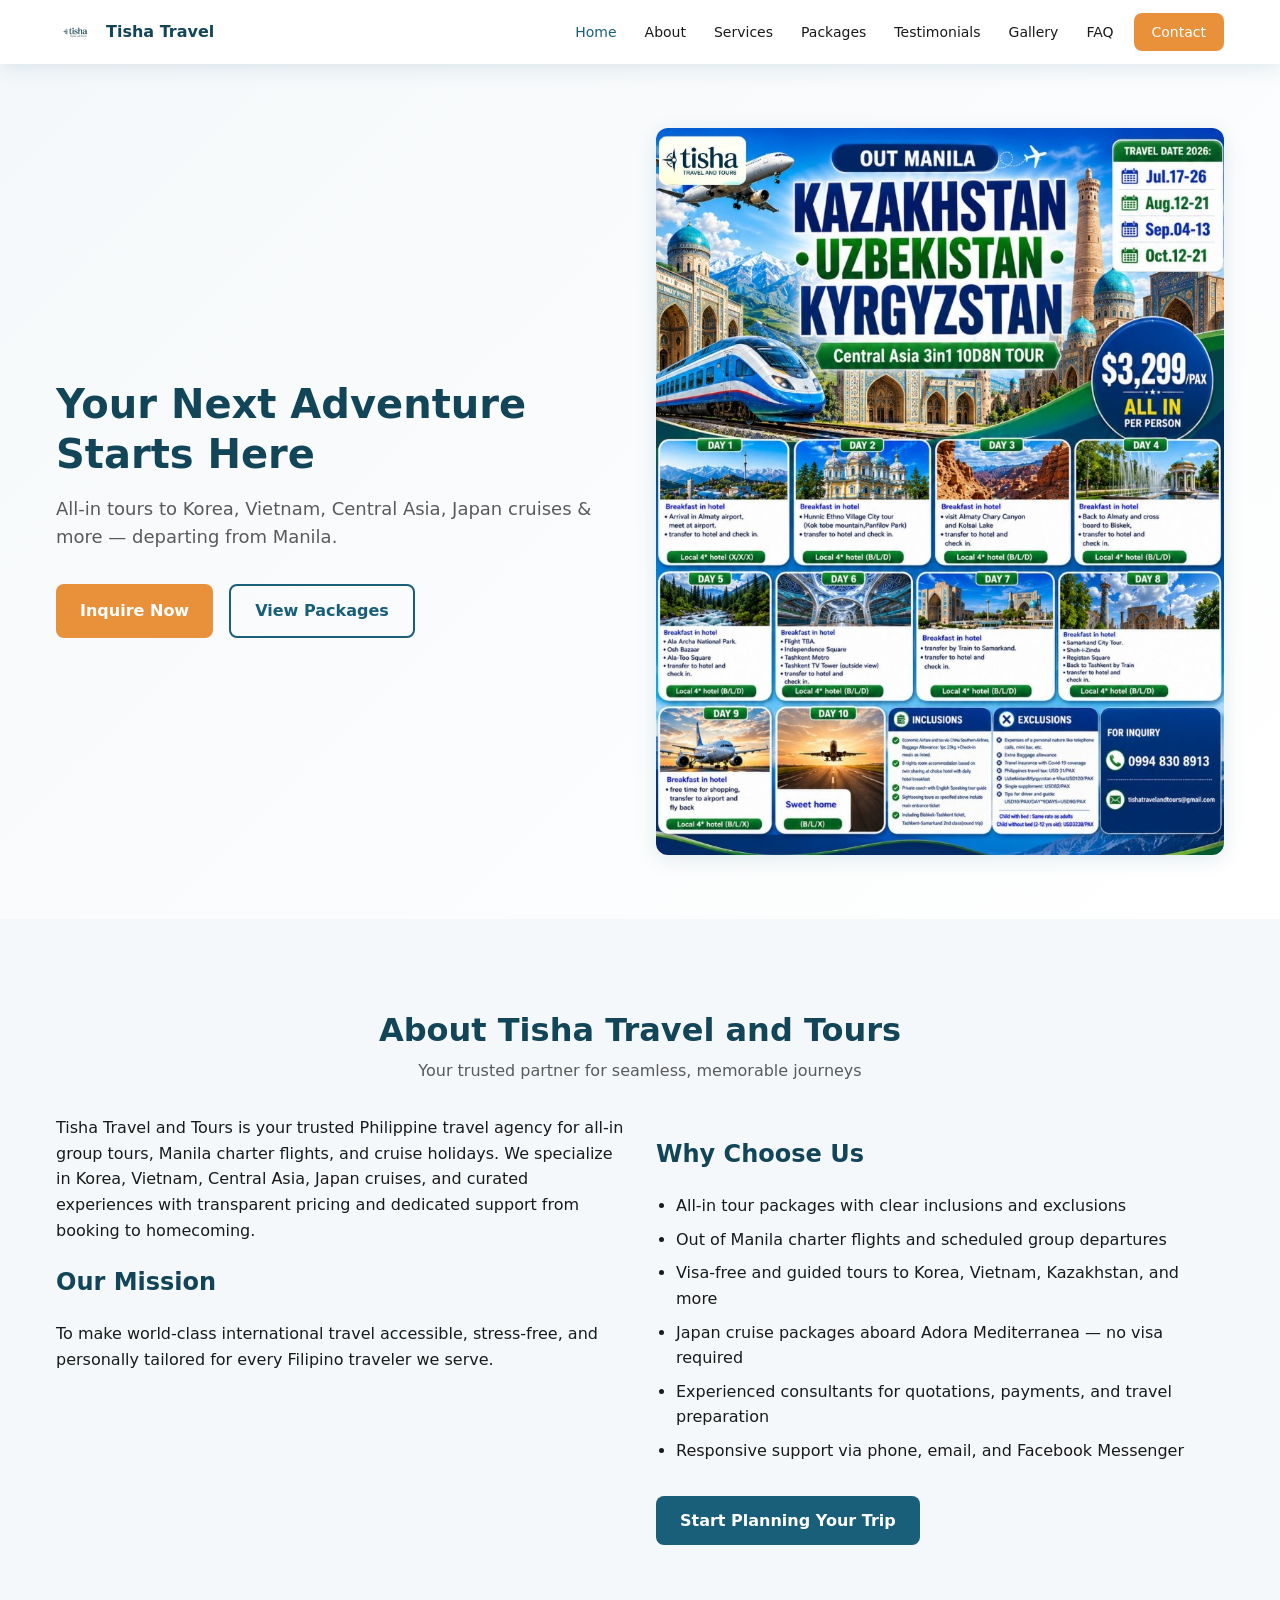
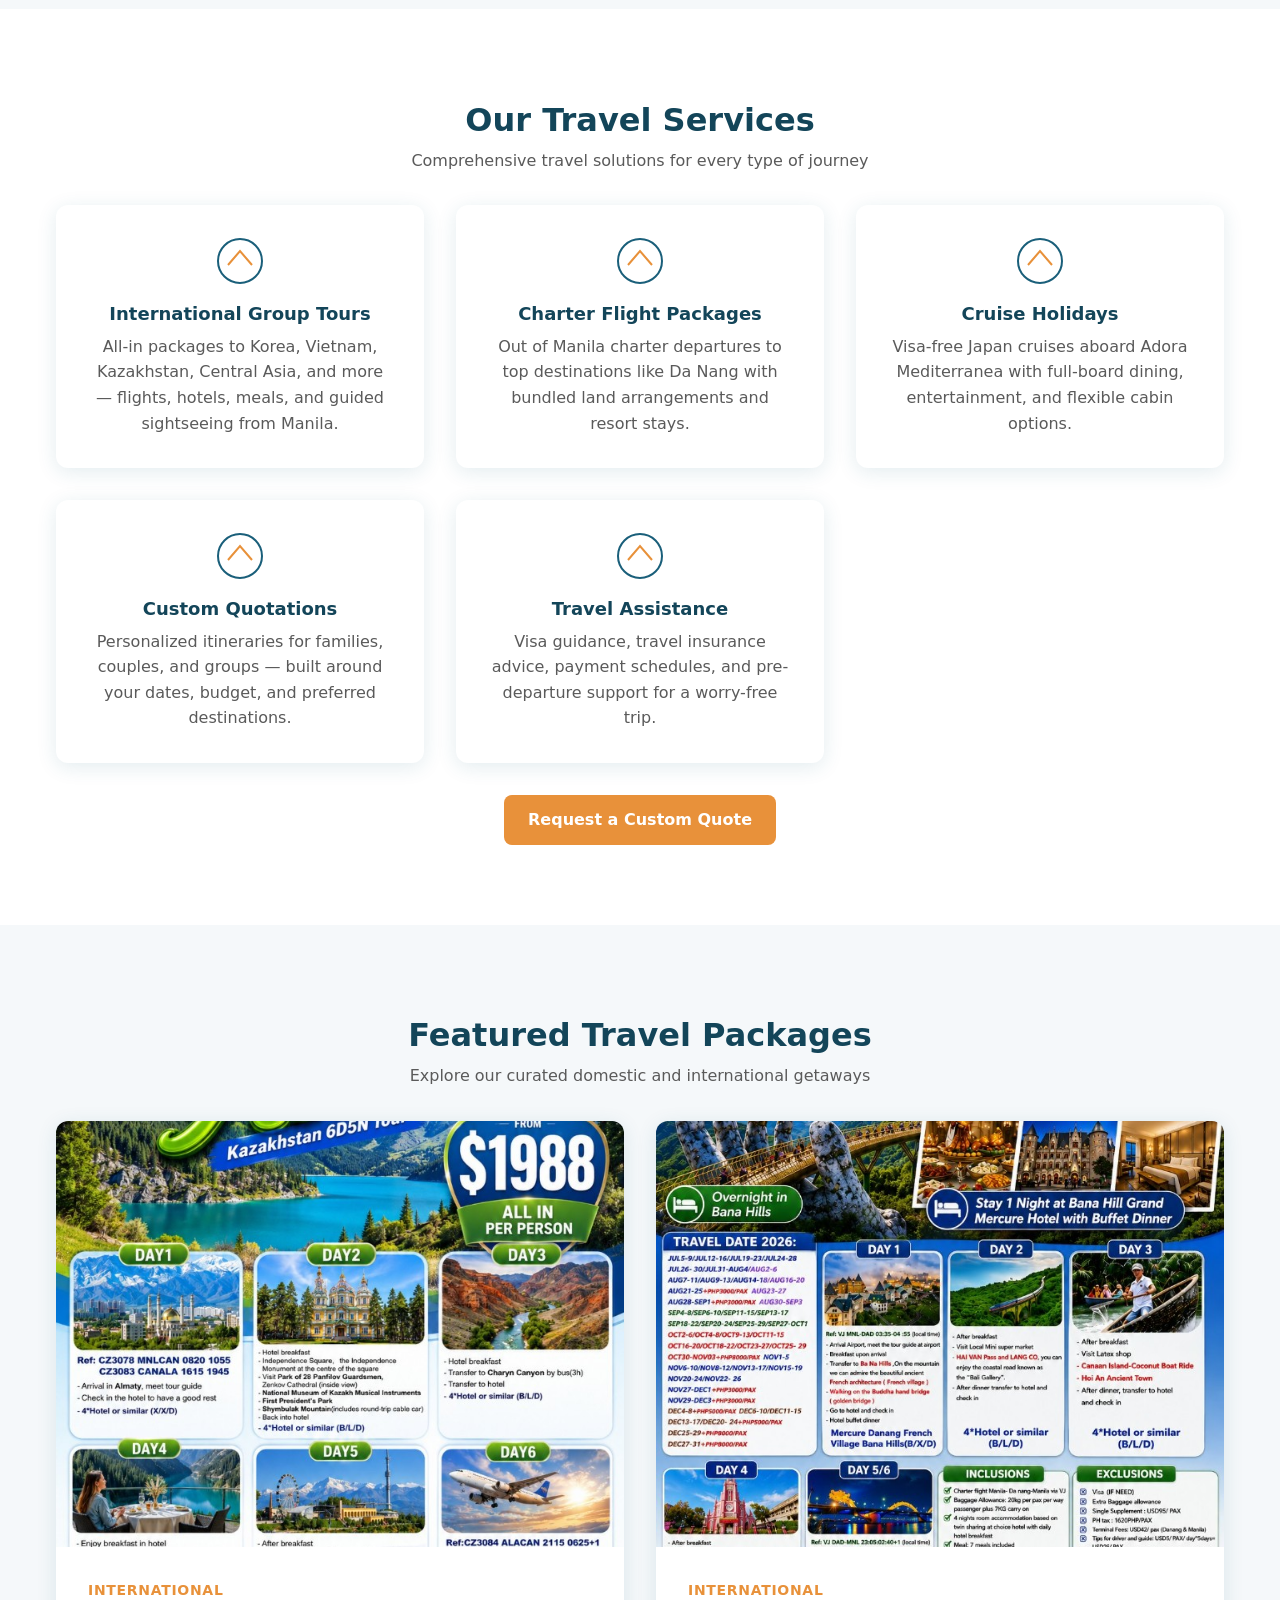
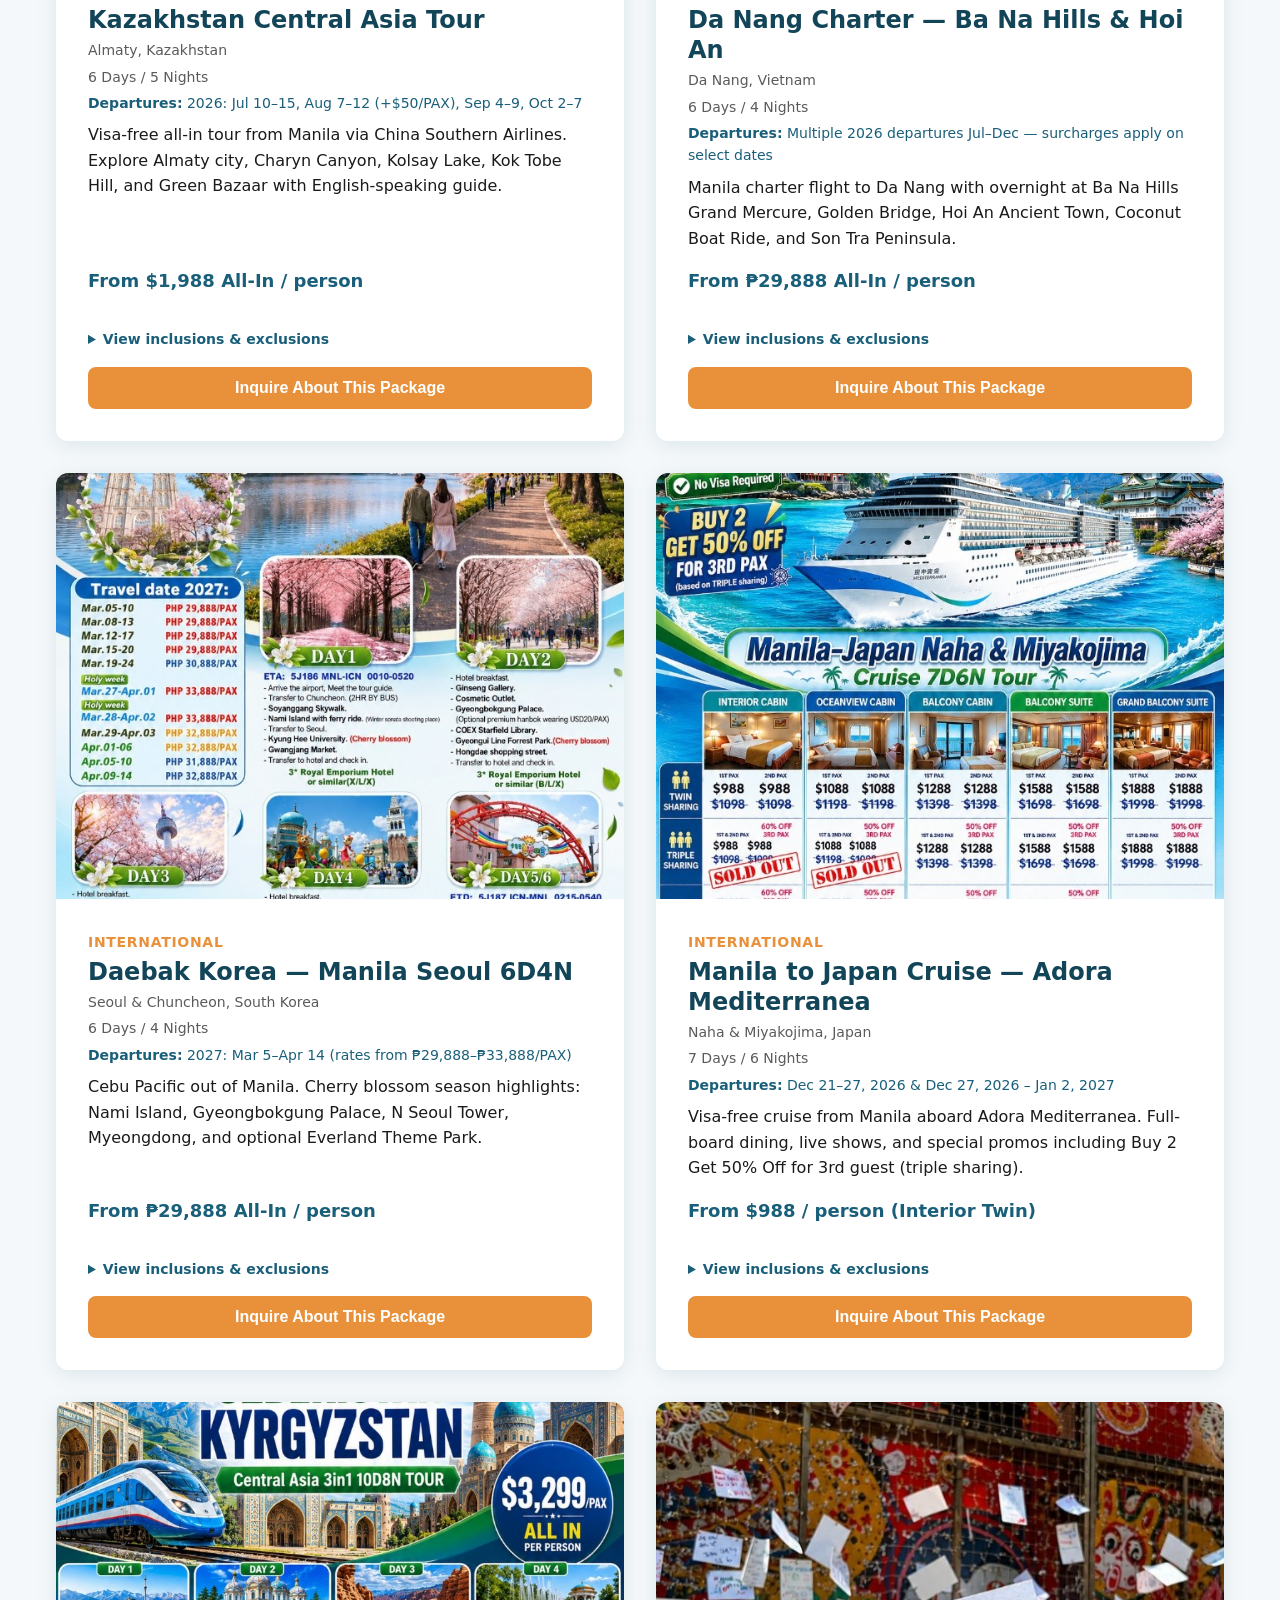
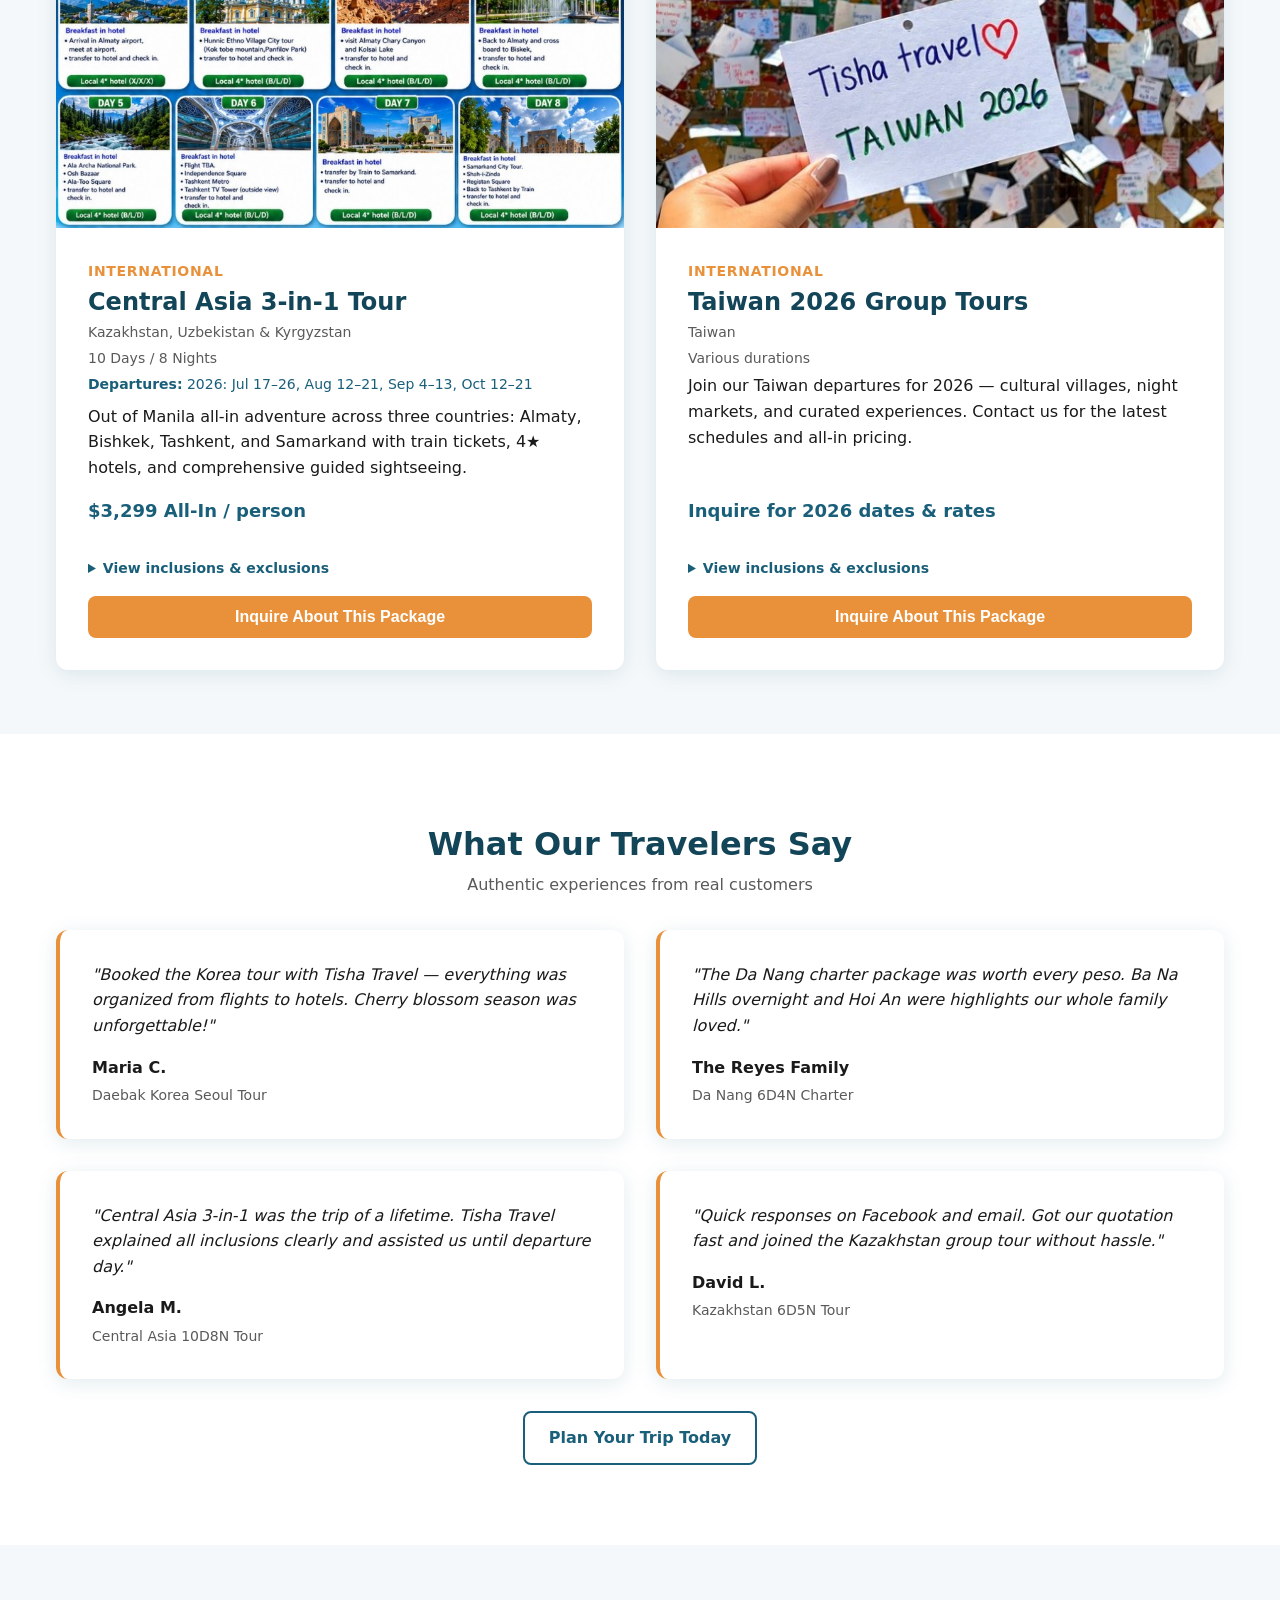
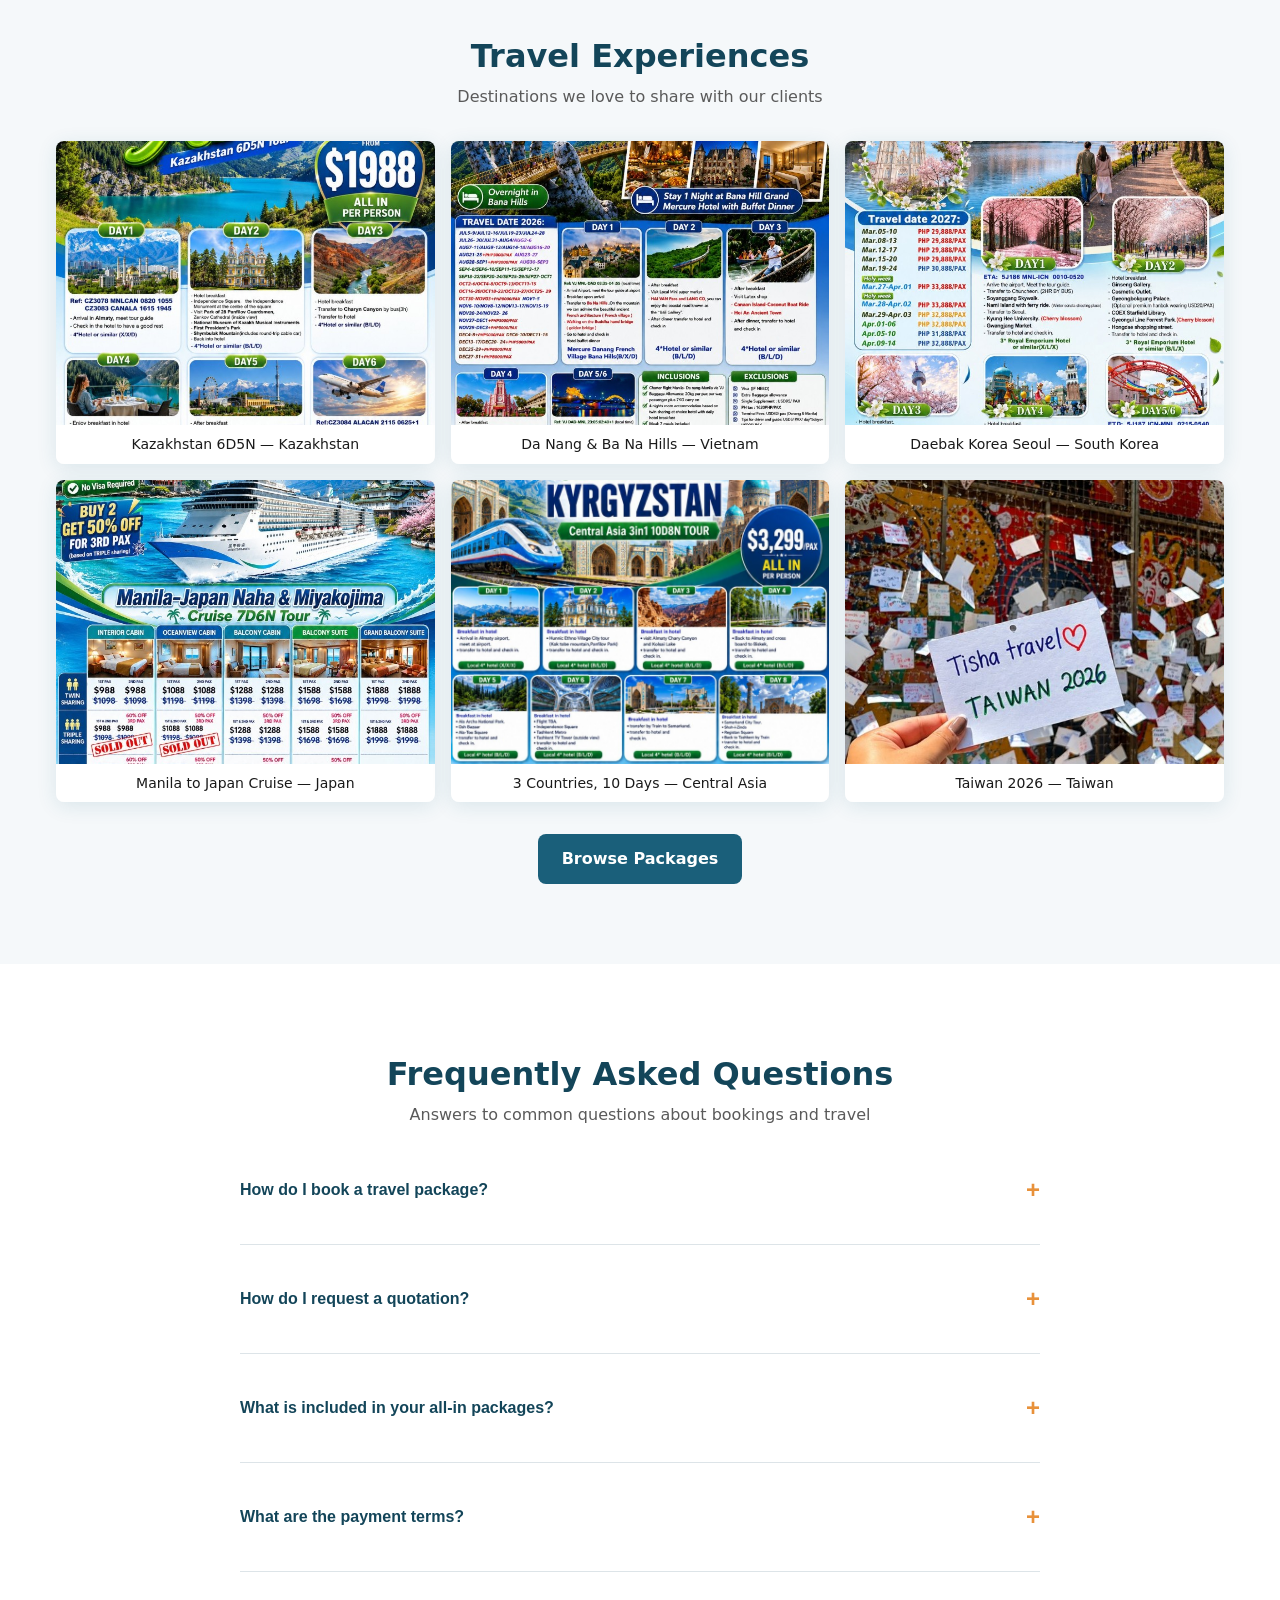
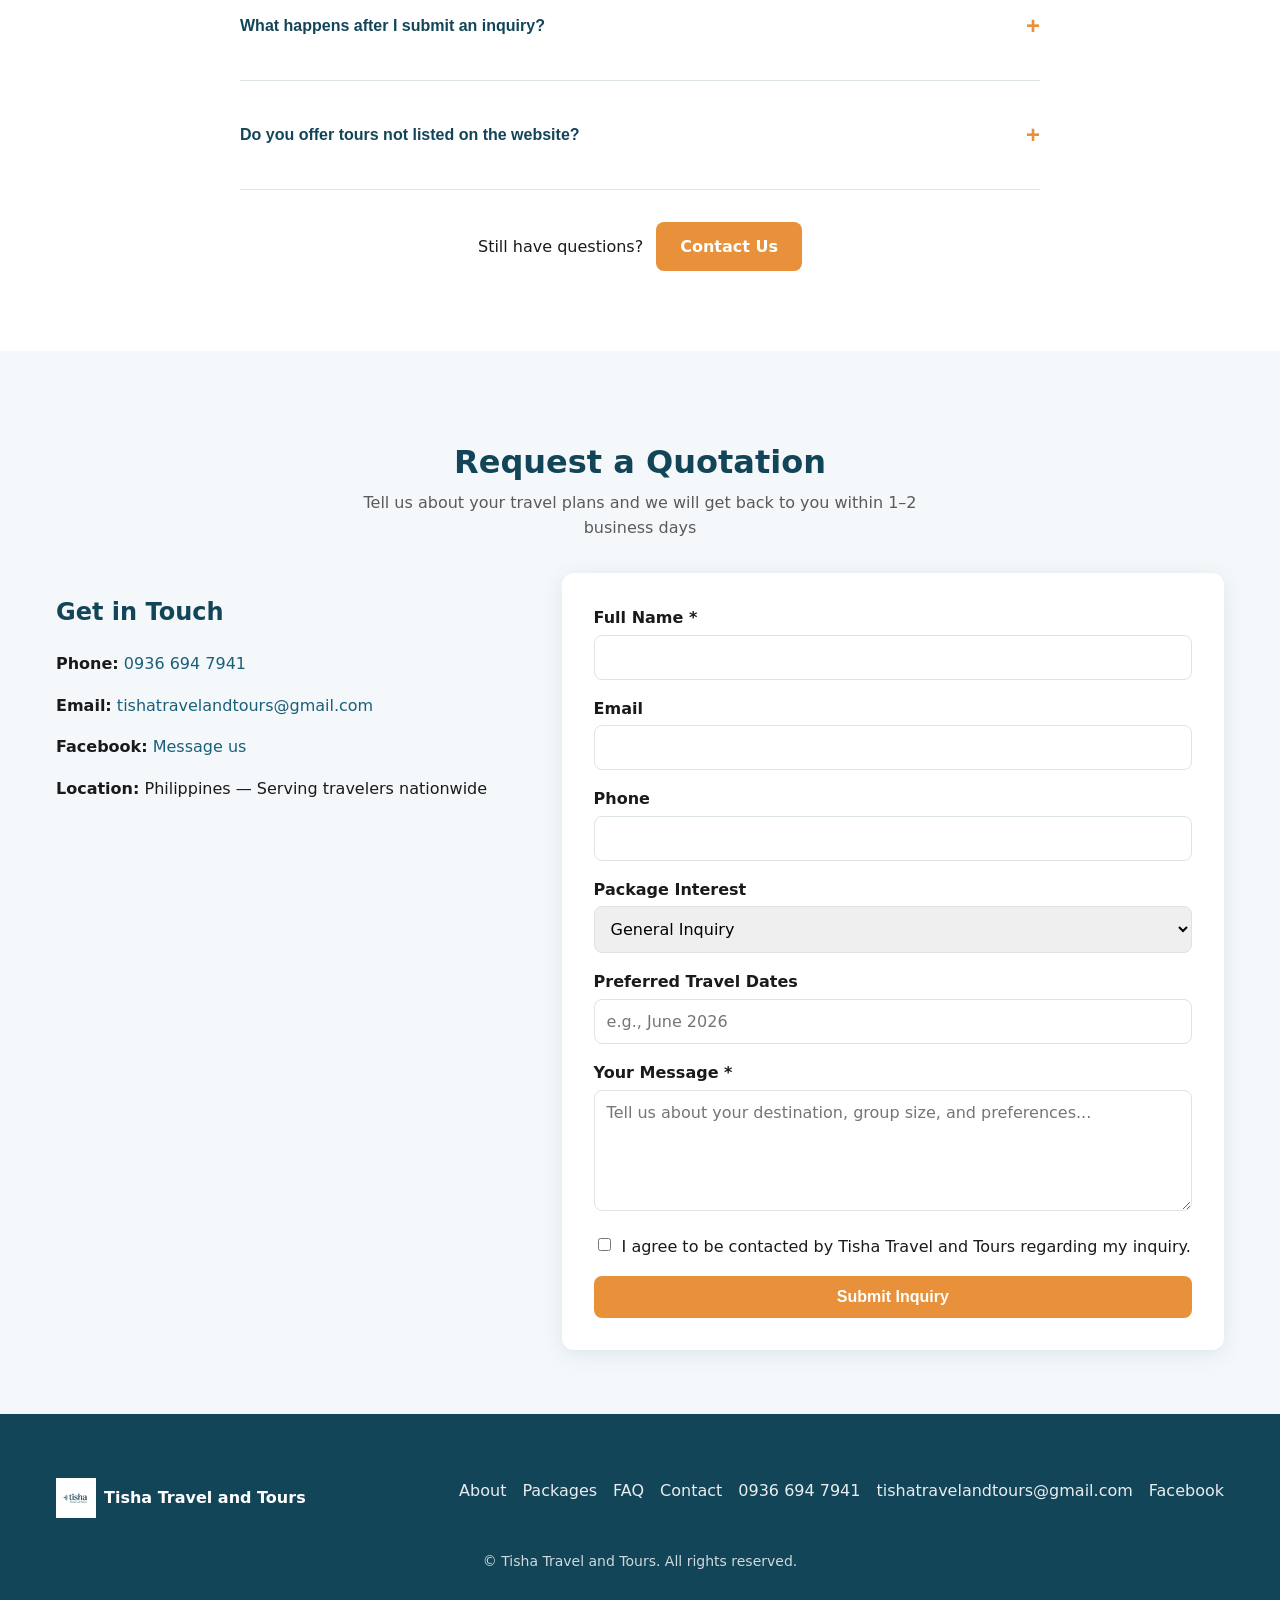
<file: index.html>
<!DOCTYPE html>
<html lang="en">
<head>
  <meta charset="UTF-8">
  <meta name="viewport" content="width=device-width, initial-scale=1.0">
  <title>Tisha Travel and Tours | Travel Agency — Philippines</title>
  <meta name="description" content="Tisha Travel and Tours — all-in tours to Korea, Vietnam, Kazakhstan, Central Asia, Japan cruises & more. Call 0936 694 7941 or email tishatravelandtours@gmail.com.">
  <meta name="keywords" content="Tisha Travel, Philippines travel agency, Korea tour, Da Nang charter, Kazakhstan tour, Japan cruise, Central Asia tour, Manila tours">
  <link rel="canonical" href="https://tishatravelandtours.github.io/website/">
  <meta property="og:title" content="Tisha Travel and Tours | Your Trusted Travel Partner">
  <meta property="og:description" content="Discover domestic and international travel packages. Personalized service, transparent pricing, unforgettable journeys.">
  <meta property="og:type" content="website">
  <meta property="og:image" content="assets/images/logo.png">
  <link rel="stylesheet" href="css/base.css">
  <link rel="stylesheet" href="css/layout.css">
  <link rel="stylesheet" href="css/components/header.css">
  <link rel="stylesheet" href="css/components/hero.css">
  <link rel="stylesheet" href="css/components/about.css">
  <link rel="stylesheet" href="css/components/services.css">
  <link rel="stylesheet" href="css/components/packages.css">
  <link rel="stylesheet" href="css/components/testimonials.css">
  <link rel="stylesheet" href="css/components/gallery.css">
  <link rel="stylesheet" href="css/components/faq.css">
  <link rel="stylesheet" href="css/components/contact.css">
  <link rel="stylesheet" href="css/components/footer.css">
  <script type="application/ld+json">
  {
    "@context": "https://schema.org",
    "@type": "TravelAgency",
    "name": "Tisha Travel and Tours",
    "description": "Full-service travel agency offering domestic and international travel packages and custom itineraries.",
    "url": "https://tishatravelandtours.github.io/website/",
    "telephone": "+63-936-694-7941",
    "email": "tishatravelandtours@gmail.com",
    "sameAs": "https://www.facebook.com/tishatravelandtours",
    "areaServed": "Philippines",
    "priceRange": "₱₱"
  }
  </script>
</head>
<body>
  <a href="#hero" class="skip-link">Skip to main content</a>

  <header id="site-header" role="banner"></header>

  <main id="main-content">
    <div id="hero"></div>
    <div id="about"></div>
    <div id="services"></div>
    <div id="packages"></div>
    <div id="testimonials"></div>
    <div id="gallery"></div>
    <div id="faq"></div>
    <div id="contact"></div>
  </main>

  <footer id="site-footer" role="contentinfo"></footer>

  <noscript>
    <div class="container section" style="padding: 2rem; background: #f5f8fa;">
      <h2>Contact Tisha Travel and Tours</h2>
      <p>JavaScript is required for the inquiry form. Please contact us directly:</p>
      <ul>
        <li>Phone: <a href="tel:+639366947941">0936 694 7941</a></li>
        <li>Email: <a href="mailto:tishatravelandtours@gmail.com">tishatravelandtours@gmail.com</a></li>
        <li>Facebook: <a href="https://www.facebook.com/tishatravelandtours" target="_blank" rel="noopener">Tisha Travel and Tours</a></li>
      </ul>
    </div>
  </noscript>

  <script type="module" src="js/main.js"></script>
</body>
</html>
</file>
<file: css/base.css>
/* Design tokens & base styles — Tisha Travel and Tours */

:root {
  --color-primary: #1a5f7a;
  --color-primary-dark: #134559;
  --color-accent: #e8913a;
  --color-accent-hover: #d47d28;
  --color-text: #1a1a1a;
  --color-text-muted: #5a5a5a;
  --color-bg: #ffffff;
  --color-bg-alt: #f5f8fa;
  --color-border: #dde4e8;
  --color-error: #c0392b;
  --color-success: #27ae60;

  --font-family: system-ui, -apple-system, "Segoe UI", Roboto, sans-serif;
  --font-size-base: 1rem;
  --font-size-sm: 0.875rem;
  --font-size-lg: 1.125rem;
  --font-size-xl: 1.5rem;
  --font-size-2xl: 2rem;
  --font-size-3xl: 2.5rem;
  --line-height-base: 1.6;
  --line-height-tight: 1.25;

  --space-xs: 0.25rem;
  --space-sm: 0.5rem;
  --space-md: 1rem;
  --space-lg: 2rem;
  --space-xl: 4rem;

  --max-width: 1200px;
  --header-height: 64px;
  --radius: 8px;
  --radius-lg: 12px;
  --shadow: 0 4px 20px rgba(26, 95, 122, 0.12);
  --transition: 0.2s ease;
}

@media (prefers-reduced-motion: reduce) {
  *,
  *::before,
  *::after {
    animation-duration: 0.01ms !important;
    animation-iteration-count: 1 !important;
    transition-duration: 0.01ms !important;
    scroll-behavior: auto !important;
  }
}

*,
*::before,
*::after {
  box-sizing: border-box;
}

html {
  scroll-behavior: smooth;
}

body {
  margin: 0;
  font-family: var(--font-family);
  font-size: var(--font-size-base);
  line-height: var(--line-height-base);
  color: var(--color-text);
  background: var(--color-bg);
}

img {
  max-width: 100%;
  height: auto;
  display: block;
}

a {
  color: var(--color-primary);
  text-decoration: none;
}

a:hover {
  color: var(--color-primary-dark);
}

:focus-visible {
  outline: 3px solid var(--color-accent);
  outline-offset: 2px;
}

.skip-link {
  position: absolute;
  top: -100px;
  left: var(--space-md);
  padding: var(--space-sm) var(--space-md);
  background: var(--color-primary);
  color: #fff;
  z-index: 10000;
  border-radius: var(--radius);
}

.skip-link:focus {
  top: var(--space-md);
}

h1, h2, h3, h4 {
  line-height: var(--line-height-tight);
  color: var(--color-primary-dark);
}

h1 { font-size: var(--font-size-3xl); }
h2 { font-size: var(--font-size-2xl); }
h3 { font-size: var(--font-size-xl); }

p { margin: 0 0 var(--space-md); }

ul { margin: 0; padding-left: 1.25rem; }

.btn {
  display: inline-flex;
  align-items: center;
  justify-content: center;
  gap: var(--space-sm);
  padding: 0.75rem 1.5rem;
  font-size: var(--font-size-base);
  font-weight: 600;
  border: none;
  border-radius: var(--radius);
  cursor: pointer;
  transition: background var(--transition), transform var(--transition);
  text-decoration: none;
}

.btn--primary {
  background: var(--color-accent);
  color: #fff;
}

.btn--primary:hover {
  background: var(--color-accent-hover);
  color: #fff;
}

.btn--secondary {
  background: var(--color-primary);
  color: #fff;
}

.btn--secondary:hover {
  background: var(--color-primary-dark);
  color: #fff;
}

.btn--outline {
  background: transparent;
  color: var(--color-primary);
  border: 2px solid var(--color-primary);
}

.btn--outline:hover {
  background: var(--color-primary);
  color: #fff;
}

.section-title {
  text-align: center;
  margin-bottom: var(--space-sm);
}

.section-subtitle {
  text-align: center;
  color: var(--color-text-muted);
  max-width: 600px;
  margin: 0 auto var(--space-lg);
}

.form-error {
  color: var(--color-error);
  font-size: var(--font-size-sm);
  margin-top: var(--space-xs);
}

.form-group {
  margin-bottom: var(--space-md);
}

.form-group label {
  display: block;
  font-weight: 600;
  margin-bottom: var(--space-xs);
}

.form-group input,
.form-group select,
.form-group textarea {
  width: 100%;
  padding: 0.75rem;
  border: 1px solid var(--color-border);
  border-radius: var(--radius);
  font-family: inherit;
  font-size: var(--font-size-base);
}

.form-group input:focus,
.form-group select:focus,
.form-group textarea:focus {
  border-color: var(--color-primary);
  outline: none;
  box-shadow: 0 0 0 3px rgba(26, 95, 122, 0.2);
}

.form-group input[aria-invalid="true"],
.form-group textarea[aria-invalid="true"] {
  border-color: var(--color-error);
}

.alert {
  padding: var(--space-md);
  border-radius: var(--radius);
  margin-bottom: var(--space-md);
}

.alert--success {
  background: #d4edda;
  color: #155724;
  border: 1px solid #c3e6cb;
}

.alert--error {
  background: #f8d7da;
  color: #721c24;
  border: 1px solid #f5c6cb;
}

.image-placeholder {
  background: linear-gradient(135deg, var(--color-primary) 0%, var(--color-primary-dark) 100%);
  display: flex;
  align-items: center;
  justify-content: center;
  color: rgba(255, 255, 255, 0.8);
  font-size: var(--font-size-sm);
  text-align: center;
  padding: var(--space-md);
}
</file>
<file: css/layout.css>
/* Layout — mobile-first */

.container {
  width: 100%;
  max-width: var(--max-width);
  margin: 0 auto;
  padding: 0 var(--space-md);
}

.section {
  padding: var(--space-xl) 0;
}

.section--alt {
  background: var(--color-bg-alt);
}

.grid {
  display: grid;
  gap: var(--space-lg);
}

.grid--2 {
  grid-template-columns: 1fr;
}

.grid--3 {
  grid-template-columns: 1fr;
}

@media (min-width: 768px) {
  .grid--2 {
    grid-template-columns: repeat(2, 1fr);
  }

  .grid--3 {
    grid-template-columns: repeat(2, 1fr);
  }
}

@media (min-width: 1024px) {
  .grid--3 {
    grid-template-columns: repeat(3, 1fr);
  }
}

main {
  padding-top: var(--header-height);
}
</file>
<file: css/components/header.css>
/* Site header — single-row desktop, drawer on mobile */

.site-header {
  position: fixed;
  top: 0;
  left: 0;
  right: 0;
  z-index: 1000;
  background: var(--color-bg);
  box-shadow: var(--shadow);
}

.site-header__inner {
  display: flex;
  align-items: center;
  justify-content: space-between;
  gap: var(--space-md);
  min-height: var(--header-height);
  height: var(--header-height);
}

/* Brand */
.site-header__brand {
  display: flex;
  align-items: center;
  gap: 0.625rem;
  flex-shrink: 0;
  font-weight: 700;
  font-size: var(--font-size-base);
  color: var(--color-primary-dark);
  text-decoration: none;
  max-width: 55%;
}

.site-header__brand:hover {
  color: var(--color-primary);
}

.site-header__logo {
  width: 40px;
  height: 40px;
  flex-shrink: 0;
  object-fit: contain;
}

.site-header__brand-name {
  white-space: nowrap;
  overflow: hidden;
  text-overflow: ellipsis;
}

/* Mobile menu toggle */
.site-header__toggle {
  display: flex;
  flex-direction: column;
  justify-content: center;
  gap: 5px;
  flex-shrink: 0;
  padding: var(--space-sm);
  background: none;
  border: none;
  cursor: pointer;
}

.site-header__toggle-bar {
  display: block;
  width: 24px;
  height: 2px;
  background: var(--color-primary);
}

/* Mobile drawer */
.nav {
  position: fixed;
  top: var(--header-height);
  left: 0;
  right: 0;
  bottom: 0;
  z-index: 999;
  padding: var(--space-lg);
  background: var(--color-bg);
  transform: translateX(100%);
  transition: transform var(--transition);
  overflow-y: auto;
}

.nav--open {
  transform: translateX(0);
}

.nav__list {
  list-style: none;
  margin: 0 0 var(--space-lg);
  padding: 0;
}

.nav__list li {
  margin-bottom: var(--space-xs);
}

.nav__link {
  display: block;
  padding: 0.625rem 0;
  font-weight: 500;
  color: var(--color-text);
  text-decoration: none;
}

.nav__link:hover,
.nav__link--active {
  color: var(--color-primary);
}

.nav__link--cta {
  display: inline-block;
  margin-top: var(--space-sm);
  padding: 0.625rem 1.25rem;
  border-radius: var(--radius);
  background: var(--color-accent);
  color: #fff !important;
  text-align: center;
}

.nav__contact--drawer {
  display: flex;
  flex-direction: column;
  gap: var(--space-sm);
  padding-top: var(--space-md);
  border-top: 1px solid var(--color-border);
}

.nav__contact-link {
  font-size: var(--font-size-sm);
}

body.nav-open {
  overflow: hidden;
}

/* Tablet & desktop — one horizontal bar */
@media (min-width: 768px) {
  .site-header__brand {
    max-width: 220px;
  }

  .site-header__brand-name {
    font-size: var(--font-size-sm);
  }
}

@media (min-width: 1024px) {
  .site-header__toggle {
    display: none;
  }

  body.nav-open {
    overflow: auto;
  }

  .site-header__brand {
    max-width: 200px;
  }

  .site-header__inner {
    gap: var(--space-lg);
  }

  .nav {
    position: static;
    display: flex;
    flex: 1;
    align-items: center;
    justify-content: flex-end;
    min-width: 0;
    padding: 0;
    background: transparent;
    transform: none;
    overflow: visible;
  }

  .nav__contact--drawer {
    display: none;
  }

  .nav__list {
    display: flex;
    flex-wrap: nowrap;
    align-items: center;
    gap: 0.125rem;
    margin: 0;
  }

  .nav__list li {
    margin: 0;
    flex-shrink: 0;
  }

  /* Hide extra links until there is room */
  .nav__item--wide {
    display: none;
  }

  .nav__link {
    padding: 0.5rem 0.625rem;
    font-size: 0.8125rem;
    white-space: nowrap;
  }

  .nav__link--cta {
    margin-top: 0;
    margin-left: 0.25rem;
    padding: 0.5rem 1rem;
    font-size: 0.8125rem;
  }
}

@media (min-width: 1200px) {
  .site-header__brand {
    max-width: 260px;
  }

  .site-header__brand-name {
    font-size: var(--font-size-base);
  }

  .nav__item--wide {
    display: list-item;
  }

  .nav__list {
    gap: 0.25rem;
  }

  .nav__link {
    padding: 0.5rem 0.75rem;
    font-size: var(--font-size-sm);
  }

  .nav__link--cta {
    padding: 0.5rem 1.125rem;
    font-size: var(--font-size-sm);
  }
}

@media (min-width: 1400px) {
  .site-header__brand-name::after {
    content: " and Tours";
  }
}
</file>
<file: css/components/hero.css>
.hero {
  min-height: calc(100vh - var(--header-height));
  display: flex;
  align-items: center;
  background: linear-gradient(135deg, var(--color-bg-alt) 0%, var(--color-bg) 100%);
}

.hero__inner {
  display: grid;
  gap: var(--space-lg);
  align-items: center;
}

.hero__headline {
  font-size: clamp(1.75rem, 5vw, var(--font-size-3xl));
  margin-bottom: var(--space-md);
}

.hero__subheadline {
  font-size: var(--font-size-lg);
  color: var(--color-text-muted);
  margin-bottom: var(--space-lg);
}

.hero__actions {
  display: flex;
  flex-wrap: wrap;
  gap: var(--space-md);
}

.hero__media {
  border-radius: var(--radius-lg);
  overflow: hidden;
  box-shadow: var(--shadow);
}

.hero__image {
  width: 100%;
  height: auto;
  object-fit: cover;
  min-height: 200px;
}

.hero__placeholder {
  min-height: 240px;
  border-radius: var(--radius-lg);
}

@media (min-width: 768px) {
  .hero__inner {
    grid-template-columns: 1fr 1fr;
  }
}
</file>
<file: css/components/about.css>
.about__grid {
  display: grid;
  gap: var(--space-lg);
}

.about__list {
  margin-bottom: var(--space-lg);
}

.about__list li {
  margin-bottom: var(--space-sm);
}

@media (min-width: 768px) {
  .about__grid {
    grid-template-columns: 1fr 1fr;
  }
}
</file>
<file: css/components/services.css>
.service-card {
  background: var(--color-bg);
  padding: var(--space-lg);
  border-radius: var(--radius-lg);
  box-shadow: var(--shadow);
  text-align: center;
}

.service-card__icon {
  margin: 0 auto var(--space-md);
}

.service-card__title {
  margin-bottom: var(--space-sm);
  font-size: var(--font-size-lg);
}

.service-card__desc {
  color: var(--color-text-muted);
  margin: 0;
}

.services__cta {
  text-align: center;
  margin-top: var(--space-lg);
}
</file>
<file: css/components/packages.css>
.package-card {
  background: var(--color-bg);
  border-radius: var(--radius-lg);
  overflow: hidden;
  box-shadow: var(--shadow);
  display: flex;
  flex-direction: column;
}

.package-card__image-wrap {
  aspect-ratio: 4 / 3;
  overflow: hidden;
}

.package-card__image {
  width: 100%;
  height: 100%;
  object-fit: cover;
}

.package-card__body {
  padding: var(--space-lg);
  flex: 1;
  display: flex;
  flex-direction: column;
}

.package-card__type {
  font-size: var(--font-size-sm);
  font-weight: 600;
  color: var(--color-accent);
  text-transform: uppercase;
  letter-spacing: 0.05em;
}

.package-card__title {
  margin: var(--space-xs) 0;
}

.package-card__destination,
.package-card__duration {
  color: var(--color-text-muted);
  font-size: var(--font-size-sm);
  margin: 0 0 var(--space-xs);
}

.package-card__dates {
  font-size: var(--font-size-sm);
  color: var(--color-primary);
  margin: 0 0 var(--space-sm);
}

.package-card__desc {
  flex: 1;
  margin-bottom: var(--space-md);
}

.package-card__price {
  font-weight: 700;
  color: var(--color-primary);
  font-size: var(--font-size-lg);
}

.package-card__details {
  margin: var(--space-md) 0;
  font-size: var(--font-size-sm);
}

.package-card__details summary {
  cursor: pointer;
  color: var(--color-primary);
  font-weight: 600;
}

.package-card__lists ul {
  margin: var(--space-xs) 0 var(--space-sm);
}

.package-card__cta {
  margin-top: auto;
  width: 100%;
}

.packages__empty {
  text-align: center;
  padding: var(--space-xl);
}
</file>
<file: css/components/testimonials.css>
.testimonial-card {
  background: var(--color-bg);
  padding: var(--space-lg);
  border-radius: var(--radius-lg);
  box-shadow: var(--shadow);
  border-left: 4px solid var(--color-accent);
}

.testimonial-card__quote {
  font-style: italic;
  margin: 0 0 var(--space-md);
  color: var(--color-text);
}

.testimonial-card__author {
  display: flex;
  flex-direction: column;
  gap: var(--space-xs);
}

.testimonial-card__context {
  font-size: var(--font-size-sm);
  color: var(--color-text-muted);
}

.testimonials__cta {
  text-align: center;
  margin-top: var(--space-lg);
}
</file>
<file: css/components/gallery.css>
.gallery__grid {
  display: grid;
  grid-template-columns: repeat(2, 1fr);
  gap: var(--space-md);
}

.gallery-item {
  margin: 0;
  border-radius: var(--radius);
  overflow: hidden;
  box-shadow: var(--shadow);
}

.gallery-item__img {
  width: 100%;
  aspect-ratio: 4 / 3;
  object-fit: cover;
}

.gallery-item__caption {
  padding: var(--space-sm) var(--space-md);
  font-size: var(--font-size-sm);
  background: var(--color-bg);
  text-align: center;
}

.gallery__cta {
  text-align: center;
  margin-top: var(--space-lg);
}

@media (min-width: 768px) {
  .gallery__grid {
    grid-template-columns: repeat(3, 1fr);
  }
}
</file>
<file: css/components/faq.css>
.faq__list {
  max-width: 800px;
  margin: 0 auto;
}

.faq-item {
  border-bottom: 1px solid var(--color-border);
}

.faq-item__button {
  width: 100%;
  display: flex;
  justify-content: space-between;
  align-items: center;
  gap: var(--space-md);
  padding: var(--space-md) 0;
  background: none;
  border: none;
  font-size: var(--font-size-base);
  font-weight: 600;
  text-align: left;
  cursor: pointer;
  color: var(--color-primary-dark);
}

.faq-item__button:hover {
  color: var(--color-primary);
}

.faq-item__icon::after {
  content: "+";
  font-size: var(--font-size-xl);
  color: var(--color-accent);
}

.faq-item__button[aria-expanded="true"] .faq-item__icon::after {
  content: "−";
}

.faq-item__panel {
  padding: 0 0 var(--space-md);
  color: var(--color-text-muted);
}

.faq-item__panel p {
  margin: 0;
}

.faq__cta {
  text-align: center;
  margin-top: var(--space-lg);
}

.faq__cta .btn {
  margin-left: var(--space-sm);
}
</file>
<file: css/components/contact.css>
.contact__grid {
  display: grid;
  gap: var(--space-xl);
}

.contact__channels {
  list-style: none;
  padding: 0;
}

.contact__channels li {
  margin-bottom: var(--space-md);
}

.contact__form-wrap {
  background: var(--color-bg);
  padding: var(--space-lg);
  border-radius: var(--radius-lg);
  box-shadow: var(--shadow);
}

.form-group--checkbox {
  display: flex;
  align-items: flex-start;
  gap: var(--space-sm);
}

.form-group--checkbox input {
  width: auto;
  margin-top: 4px;
}

.form-group--checkbox label {
  font-weight: 400;
  margin: 0;
}

.btn--block {
  width: 100%;
}

@media (min-width: 768px) {
  .contact__grid {
    grid-template-columns: 1fr 1.5fr;
  }
}
</file>
<file: css/components/footer.css>
.site-footer {
  background: var(--color-primary-dark);
  color: #fff;
  padding: var(--space-xl) 0 var(--space-lg);
}

.site-footer a {
  color: rgba(255, 255, 255, 0.9);
}

.site-footer a:hover {
  color: var(--color-accent);
}

.site-footer__inner {
  text-align: center;
}

.site-footer__brand {
  display: flex;
  align-items: center;
  justify-content: center;
  gap: var(--space-sm);
  margin-bottom: var(--space-md);
  font-weight: 700;
}

.site-footer__nav {
  display: flex;
  flex-wrap: wrap;
  justify-content: center;
  gap: var(--space-md);
  margin-bottom: var(--space-md);
}

.site-footer__contact {
  display: flex;
  flex-wrap: wrap;
  justify-content: center;
  gap: var(--space-md);
  margin-bottom: var(--space-md);
}

.site-footer__copy {
  font-size: var(--font-size-sm);
  opacity: 0.8;
  margin: 0;
}

@media (min-width: 768px) {
  .site-footer__inner {
    display: grid;
    grid-template-columns: 1fr auto auto;
    grid-template-rows: auto auto;
    text-align: left;
    align-items: start;
    gap: var(--space-md);
  }

  .site-footer__brand {
    justify-content: flex-start;
  }

  .site-footer__copy {
    grid-column: 1 / -1;
    text-align: center;
  }
}
</file>
